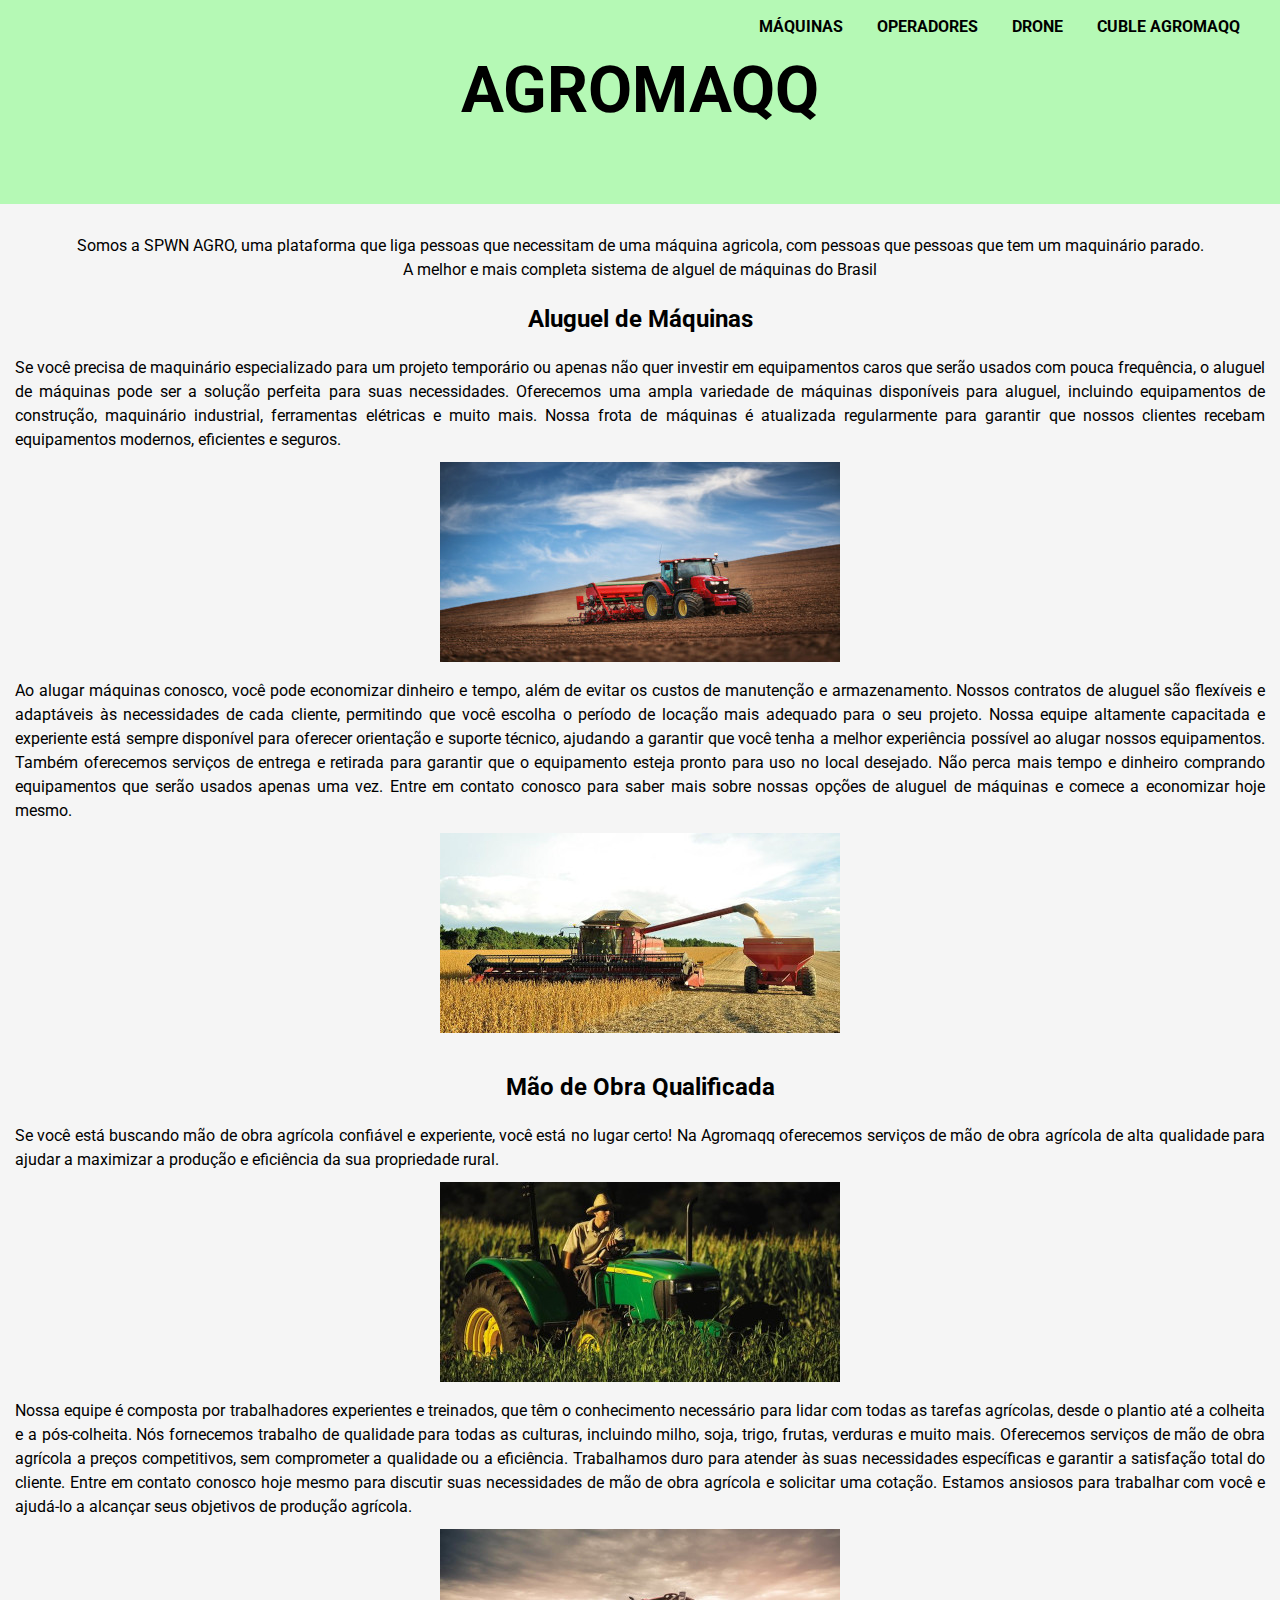
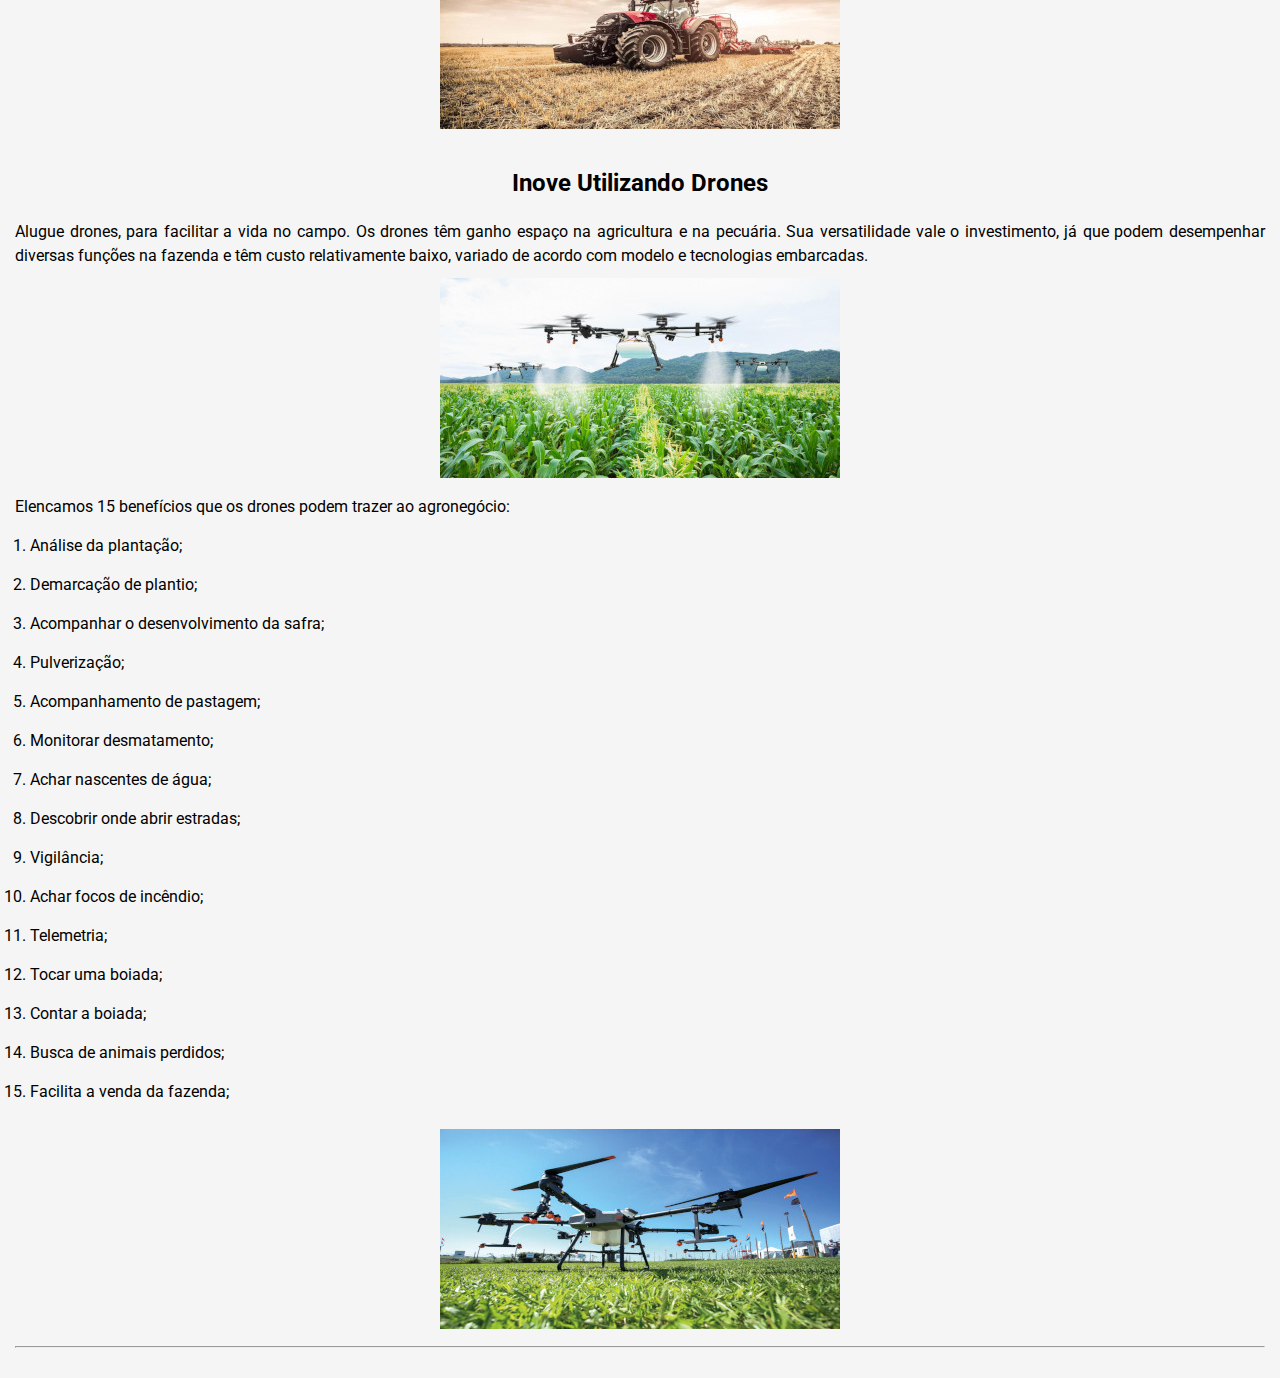
<file: index.html>
<!DOCTYPE html>
<html lang="Pt-Br">

<head>
    <meta charset="UTF-8">
    <meta http-equiv="X-UA-Compatible" content="IE=edge">
    <meta name="viewport" content="width=device-width, initial-scale=1.0">
    <title>AgroMaqq</title>
    <link rel="stylesheet" href="style.css">
    <link rel="shortcut icon" href="imagens/agromaqq.jpg" type="image/x-icon">
</head>

<body>
    <menu>
        <a href="maquinas.html" target="_blank" rel="noopener noreferrer">MÁQUINAS</a>
        <a href="operadores.html" target="_blank">OPERADORES</a>
        <a href="drones.html" target="_blank">DRONE</a>
        <a href="Clube.html" target="_blank">CUBLE AGROMAQQ</a>
    </menu>
    <header>
        <h1>AGROMAQQ</h1>
    </header>

    <main>
        <p id="intro">Somos a SPWN AGRO, uma plataforma que liga pessoas que necessitam de uma máquina agricola, com pessoas que
            pessoas que tem um maquinário parado. <br> A melhor e mais completa sistema de alguel de máquinas do Brasil</p>

            <h2>Aluguel de Máquinas</h2>
            <p>
                Se você precisa de maquinário especializado para um projeto temporário ou apenas não quer investir em
                equipamentos caros que serão usados com pouca frequência, o aluguel de máquinas pode ser a solução
                perfeita
                para
                suas necessidades.
                Oferecemos uma ampla variedade de máquinas disponíveis para aluguel, incluindo equipamentos de
                construção,
                maquinário industrial, ferramentas elétricas e muito mais. Nossa frota de máquinas é atualizada
                regularmente
                para garantir que nossos clientes recebam equipamentos modernos, eficientes e seguros.
            </p>
            <div>
                <img src="imagens/trator1.1.jpg" alt="">
            </div>
            <p>
                Ao alugar máquinas conosco, você pode economizar dinheiro e tempo, além de evitar os custos de
                manutenção e
                armazenamento. Nossos contratos de aluguel são flexíveis e adaptáveis às necessidades de cada cliente,
                permitindo que você escolha o período de locação mais adequado para o seu projeto.
                Nossa equipe altamente capacitada e experiente está sempre disponível para oferecer orientação e suporte
                técnico, ajudando a garantir que você tenha a melhor experiência possível ao alugar nossos equipamentos.
                Também oferecemos serviços de entrega e retirada para garantir que o equipamento esteja pronto para uso
                no
                local desejado.
                Não perca mais tempo e dinheiro comprando equipamentos que serão usados apenas uma vez. Entre em contato
                conosco para saber mais sobre nossas opções de aluguel de máquinas e comece a economizar hoje mesmo.
            </p>
            <div>
                <img src="imagens/trator2.2.jpg" alt="">
            </div>

        <h2>Mão de Obra Qualificada</h2>
        <p>
            Se você está buscando mão de obra agrícola confiável e experiente, você está no lugar certo! Na Agromaqq
            oferecemos serviços de mão de obra agrícola de alta qualidade para ajudar a maximizar a produção e
            eficiência da sua propriedade rural.
        </p>
        <div>
            <img src="imagens/mao1.1.jpg" alt="">
        </div>
        <p>
            Nossa equipe é composta por trabalhadores experientes e treinados, que têm o conhecimento necessário para
            lidar com todas as tarefas agrícolas, desde o plantio até a colheita e a pós-colheita. Nós fornecemos
            trabalho de qualidade para todas as culturas, incluindo milho, soja, trigo, frutas, verduras e muito mais.

            Oferecemos serviços de mão de obra agrícola a preços competitivos, sem comprometer a qualidade ou a
            eficiência. Trabalhamos duro para atender às suas necessidades específicas e garantir a satisfação total do
            cliente.

            Entre em contato conosco hoje mesmo para discutir suas necessidades de mão de obra agrícola e solicitar uma
            cotação. Estamos ansiosos para trabalhar com você e ajudá-lo a alcançar seus objetivos de produção agrícola.
        </p>
        <div>
            <img src="imagens/mao2.2.jpg" alt="">
        </div>

        <h2>Inove Utilizando Drones</h2>
        <p>
            Alugue drones, para facilitar a vida no campo.
            Os drones têm ganho espaço na agricultura e na pecuária. Sua versatilidade vale o investimento, já que podem
            desempenhar diversas funções na fazenda e têm custo relativamente baixo, variado de acordo com modelo e
            tecnologias embarcadas.
        </p>
        <div>
            <img src="imagens/drone1.1.jpg" alt="">
        </div>

        <p>
            Elencamos 15 benefícios que os drones podem trazer ao agronegócio:
        <ol>
            <li>Análise da plantação; </li>
            <li>Demarcação de plantio;</li>
            <li>Acompanhar o desenvolvimento da safra;</li>
            <li>Pulverização;</li>
            <li>Acompanhamento de pastagem;</li>
            <li>Monitorar desmatamento;</li>
            <li>Achar nascentes de água;</li>
            <li>Descobrir onde abrir estradas;</li>
            <li>Vigilância;</li>
            <li>Achar focos de incêndio;</li>
            <li>Telemetria;</li>
            <li>Tocar uma boiada;</li>
            <li>Contar a boiada;</li>
            <li>Busca de animais perdidos;</li>
            <li>Facilita a venda da fazenda;</li>
        </ol>
        </p>
        <div>
            <img src="imagens/drone-2.2.jpg" alt="">
        </div>

        <hr>


    </main>
</body>

</html>
</file>
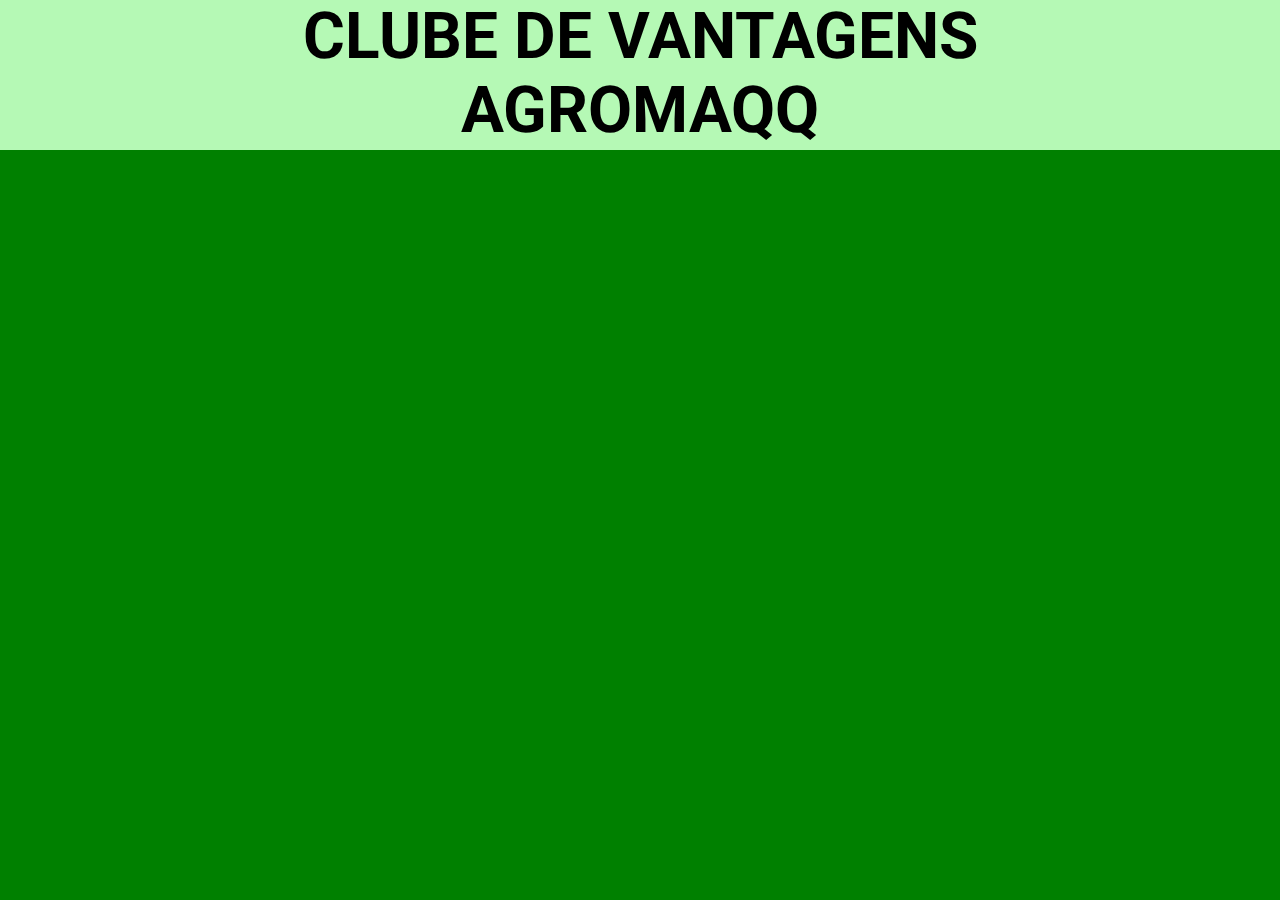
<file: Clube.html>
<!DOCTYPE html>
<html lang="Pt-Br">
<head>
    <meta charset="UTF-8">
    <meta http-equiv="X-UA-Compatible" content="IE=edge">
    <meta name="viewport" content="width=device-width, initial-scale=1.0">
    <title>Clube de AgroMaqq</title>
    <link rel="stylesheet" href="style.css">
</head>
<body>
    <header>
        <h1>CLUBE DE VANTAGENS</h1>
        <h1>AGROMAQQ</h1>
    </header>
</body>
</html>
</file>
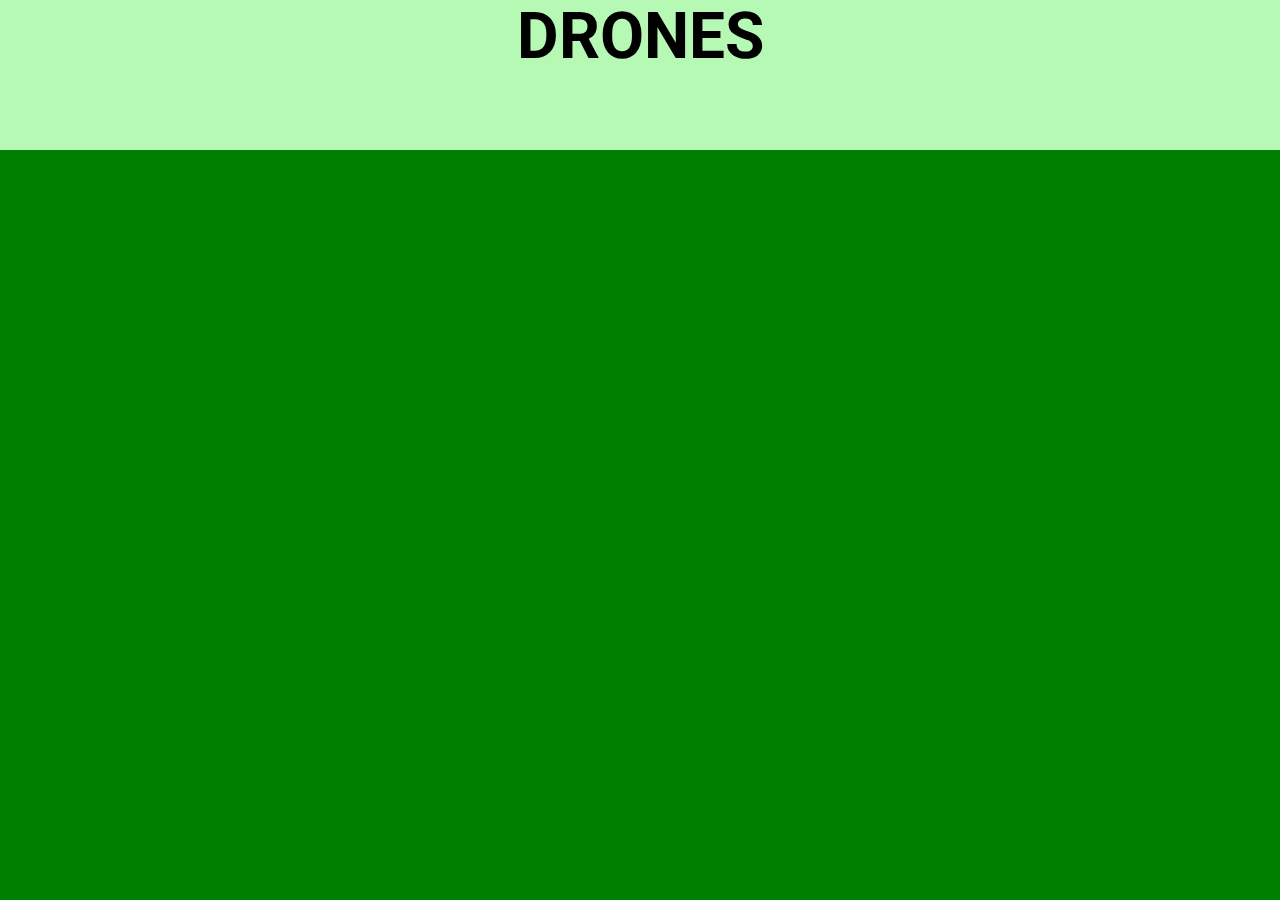
<file: drones.html>
<!DOCTYPE html>
<html lang="Pt-Br">
<head>
    <meta charset="UTF-8">
    <meta http-equiv="X-UA-Compatible" content="IE=edge">
    <meta name="viewport" content="width=device-width, initial-scale=1.0">
    <title>Drone</title>
    <link rel="stylesheet" href="style.css">
</head>
<body>
    <header>
        <h1>DRONES</h1>
    </header>
</body>
</html>
</file>
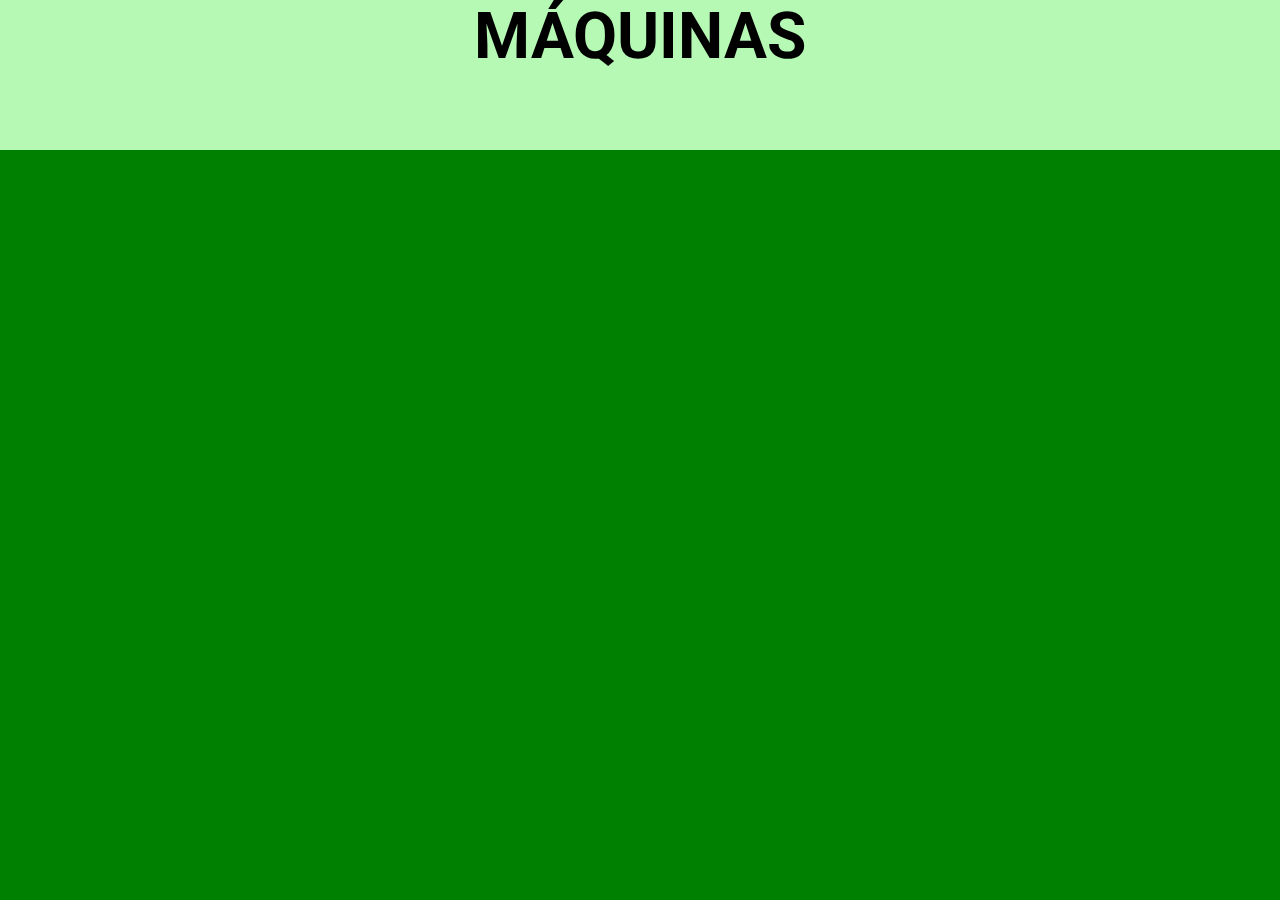
<file: maquinas.html>
<!DOCTYPE html>
<html lang="pt-br">
<head>
    <meta charset="UTF-8">
    <meta http-equiv="X-UA-Compatible" content="IE=edge">
    <meta name="viewport" content="width=device-width, initial-scale=1.0">
    <link rel="stylesheet" href="style.css">
    <title>MÁQUINAS</title>
</head>
<body>
    <header>
        <h1>MÁQUINAS</h1>
    </header>
</body>
</html>
</file>
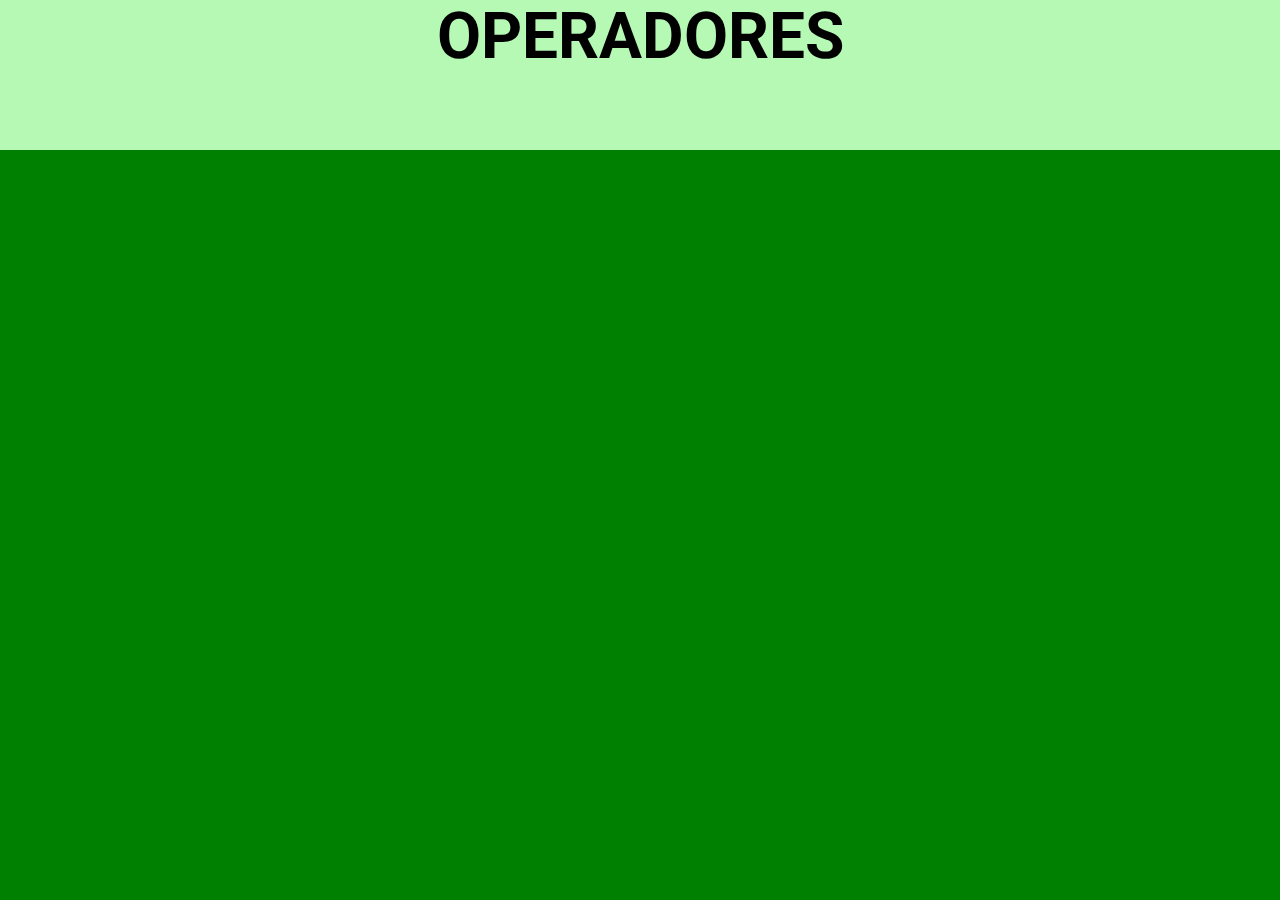
<file: operadores.html>
<!DOCTYPE html>
<html lang="en">
<head>
    <meta charset="UTF-8">
    <meta http-equiv="X-UA-Compatible" content="IE=edge">
    <meta name="viewport" content="width=device-width, initial-scale=1.0">
    <title>operadores</title>
    <link rel="stylesheet" href="style.css">
</head>
<body>
    <header>
        <h1>OPERADORES</h1>
    </header>
</body>
</html>
</file>
<file: style.css>
@charset "utf-8";

@import url('https://fonts.googleapis.com/css2?family=Roboto:wght@100;300;400;500;700;900&display=swap');

* {
    margin: 0px;
    padding: 0px;
}

#intro{
    text-align: center;
}
body {
    margin: auto;
    font-family: 'Roboto', sans-serif;
    background-color: green;
    line-height: 1.5em;
}

menu {
    background-color: rgb(181, 249, 181);
    text-align: right;
    padding: 15px;
}

menu>a {
    color: black;
    text-decoration: none;
    font-weight: bold;
    padding: 5px;
    margin-right: 20px
}

menu>:hover {
    color: whitesmoke;
    background-color: rgb(0, 67, 0);
    border-radius: 5px;
}

header {
    background-color: rgb(181, 249, 181);
    height: 150px;
}


header {
    background-color: rgb(181, 249, 181);
    text-align: center;
    font-weight: 700px;
}

header>h1 {
    font-size: 4em;
    padding: 25px;
}

main {
    padding: 30px 15px 30px 15px;
    background-color: whitesmoke;
    text-align: justify;
}

main>h2{
    text-align: center;
    padding: 25px;
}

main>ol>li{
margin: 15px;
}

div{
    padding-top:10px;
    padding-bottom: 10px;
    margin: auto;
    text-align: center;
}
</file>
